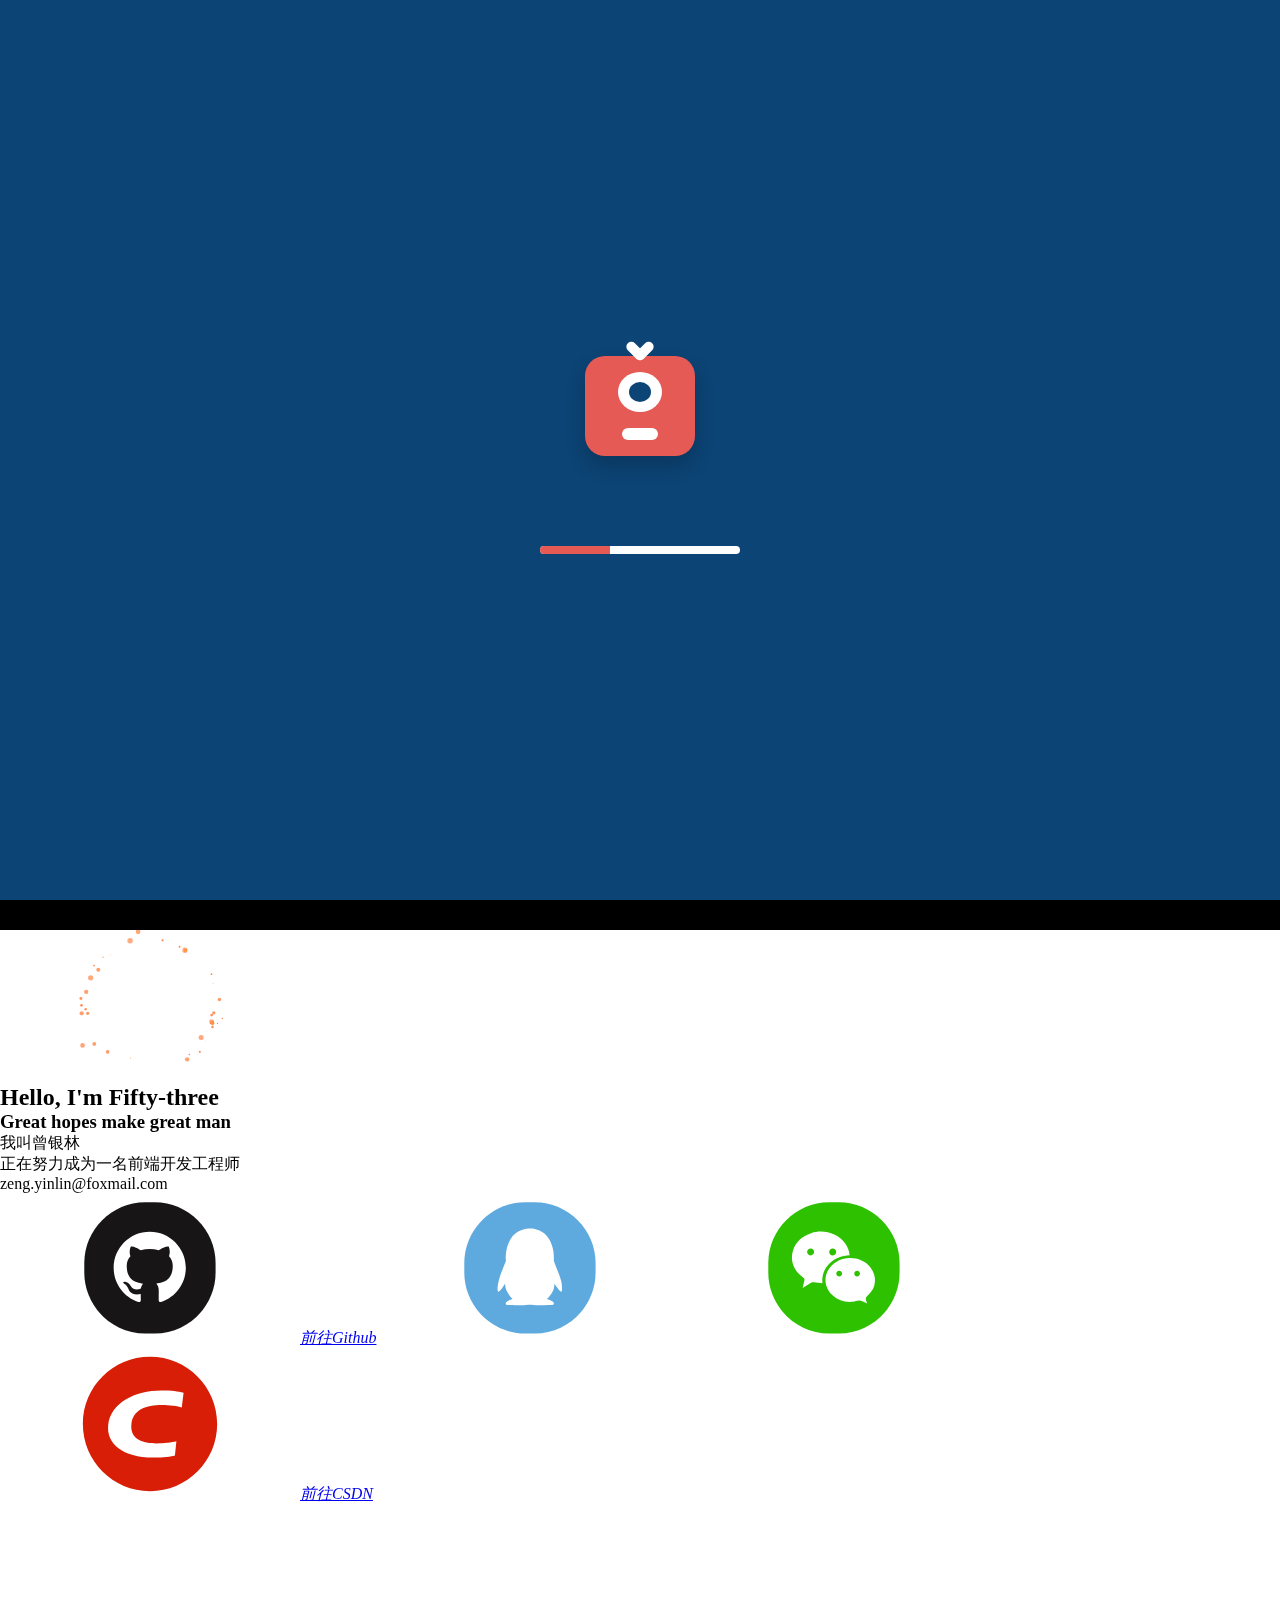
<file: index.html>
<!DOCTYPE html>
<html lang="en">

<head>
	<meta charset="UTF-8">
	<meta http-equiv="X-UA-Compatible" content="IE=edge,chrome=1">
	<meta name="viewport"
		content="width=device-width, user-scalable=no, initial-scale=1.0, maximum-scale=1.0, minimum-scale=1.0, user-scalable=no">
	<meta name="description" content="曾银林的web前端个人简历。">
	<meta name="keywords"
		content="web前端，Mr.Big, 曾银林，web前端个人简历，前端开发简历网站，曾银林的简历，前端工程师简历, web前端开发, web前端培训, web前端工程师， 前端简历网站">
	<meta name="author" content="Mr.Big">
	<meta name="fragment" content="!">
	<title>伍拾叁-web前端工程师简历</title>
	<link rel="shotcut icon" href="./images/Fifty-three/favicon.ico" type="image/x-icon">
	<!--[if IE]><script type="text/javascript"> alert("本页面在IE浏览器下可能存在部分问题，为了您的最佳体验，建议您采用Chrome、Firefox、Opera、Microsoft Edge等现代浏览器!") </script><![endif]-->
	<link rel="stylesheet" media="screen and (min-width: 768px)" href="./stylesheets/Fifty-three/index.css">
	<link rel="stylesheet" media="screen and (max-width: 767px)" href="./stylesheets/Fifty-three/index-mobile.css">
	<link rel="stylesheet" href="./stylesheets/Fifty-three/swiper.css">
	<link rel="stylesheet" media="screen and (min-width: 768px)" href="./stylesheets/Fifty-three/card-style.css">
	<link rel="stylesheet" media="screen and (min-width: 768px)" href="./stylesheets/Fifty-three/skill-cube.css">
	<link rel="stylesheet" media="screen and (min-width: 768px)" href="./stylesheets/Fifty-three/s-project.css">
	<link rel="stylesheet" media="screen and (max-width: 767px)" href="./stylesheets/Fifty-three/s-project-mobile.css">
</head>

<body onselectstart="return false">
	<div class="pageLoading">
		<div class="monster">
			<div class="eye">
				<div class="eyeball"></div>
			</div>
			<div class="mouth"></div>
		</div>
		<div class="loading">
			<div class="bar"></div>
		</div>
	</div>
	<header class="header-info">
		<section class="info"> <img src="./images/Fifty-three/photo.jpg" alt="">
			<div><span>Fifty-three</span> <i>'s</i> resume</div>
		</section>
		<section class="music-player">
			<div class="music-img"></div>
			<div class="music-control"></div>
		</section>
	</header>
	<div class="swiper-container" id="swiper-pc">
		<div class="swiper-wrapper">
			<div class="swiper-slide s-index">
				<div class="s-info-box">
					<div class="project-list">
						<div class="project">
							<div class="project__card"> <a href="" class="project__image"><img src="./images/Fifty-three/blank.png"
										width=600 height=500 alt=""></a>
								<div class="project__detail">
									<h2 class="project__title">Hello, I'm Fifty-three</h2> <small class="project__category"><a
											href="#">Great hopes make great man.</a></small>
									<p class="s-p1">我叫曾银林</p>
									<p class="s-p2">正在努力成为一名前端开发工程师</p>
									<p class="s-mailbox">zeng.yinlin@foxmail.com</p>
								</div>
							</div>
						</div>
					</div>
				</div>
			</div>
			<div class="swiper-slide s-aboutme">
				<div class="s-big-photo"></div>
				<section class="s-aboutme-desc">
					<p class="s-desc-p1"> 您好，我叫曾银林，坐标广州。2019年毕业于惠州学院软件工程专业，近一年来在备战考研，但我热爱互联网，渴望踏进IT行业，于是我自学前端知识，希望可以成为一名优秀前端开发人员，今后的职业规划是朝着全栈发展。 </p>
					<p class="s-desc-p2">认准了一个目标，就去拼命实现，遇到困难就想办法解决，执行力Max。</p>
				</section>
			</div>
			<div class="swiper-slide s-skill">
				<section class="s-skill-title"> My Skills</section>
				<section class="s-skill-cube-wrapper">
					<ul>
						<li class="s-skill-cube-li">
							<div class="s-skill-cube">
								<div class="s-skill-cube-show"> <img src="./images/Fifty-three/jquery.png" alt=""></div>
								<div class="s-skill-cube-hide" style="background:#0769ad;color:#fff;">
									<h2>jQuery</h2>
									<p>熟悉jQuery的常用属性和方法，能够封装自己的jQuery。</p>
								</div>
							</div>
						</li>
						<li class="s-skill-cube-li">
							<div class="s-skill-cube">
								<div class="s-skill-cube-show"> <img src="./images/Fifty-three/html5.jpg" alt=""></div>
								<div class="s-skill-cube-hide" style="background:#fff;color:#000;">
									<h2 style="text-shadow:.1rem .1rem .1rem #fff;">HTML5</h2>
									<p>了解HTML5中的新标签，熟悉使用canvas、audio等新标签。</p>
								</div>
							</div>
						</li>
						<li class="s-skill-cube-li">
							<div class="s-skill-cube">
								<div class="s-skill-cube-show"> <img src="./images/Fifty-three/css3.jpg" alt=""></div>
								<div class="s-skill-cube-hide" style="background:rgb(246,246,246);color:#000;">
									<h2 style="text-shadow:.1rem .1rem .1rem #fff;">CSS3</h2>
									<p>熟悉CSS3新属性，会用3D动画打造酷炫的页面交互。</p>
								</div>
							</div>
						</li>
						<li class="s-skill-cube-li">
							<div class="s-skill-cube">
								<div class="s-skill-cube-show"> <img src="./images/Fifty-three/es6.jpg" alt=""></div>
								<div class="s-skill-cube-hide" style="background:rgb(240,219,78);color:#fff;">
									<h2>ES6</h2>
									<p style="color:#000;">基础扎实，熟悉原生JS和ES6新语法，理解原型、作用域和this。</p>
								</div>
							</div>
						</li>
						<li class="s-skill-cube-li">
							<div class="s-skill-cube">
								<div class="s-skill-cube-show"> <img src="./images/Fifty-three/bootstrap.png" alt=""></div>
								<div class="s-skill-cube-hide" style="background:#758a99;color:#fff;">
									<h2>BootStrap</h2>
									<p>熟练使用BootStrap设计响应式页面，阅读过部分源码。</p>
								</div>
							</div>
						</li>
						<!-- <li class="s-skill-cube-li"> <div class="s-skill-cube"> <div class="s-skill-cube-show"> <img src="./images/Fifty-three/xiaochengxu.jpg" alt=""></div> <div class="s-skill-cube-hide" style="background:rgb(170,239,133);color:#000;"> <h2 style="text-shadow:.1rem .1rem .1rem #fff;">微信小程序</h2> <p style="color:#000;">熟悉小程序开发，理解数据驱动的核心思想，完整阅读过API。</p> </div> </div> </li> -->
						<li class="s-skill-cube-li">
							<div class="s-skill-cube">
								<div class="s-skill-cube-show"> <img src="./images/Fifty-three//vue.png" alt=""></div>
								<div class="s-skill-cube-hide" style="background:#808080;color:#fff;">
									<h2>Vue</h2>
									<p>熟悉Vue全家桶，了解vue ssr服务器渲染的相关知识。</p>
								</div>
							</div>
						</li>
						<li class="s-skill-cube-li">
							<div class="s-skill-cube">
								<div class="s-skill-cube-show"> <img src="./images/Fifty-three/git.png" alt=""></div>
								<div class="s-skill-cube-hide" style="background:#f2be45;color:#fff;">
									<h2>Git</h2>
									<p style="color:#000;">程序员必备利器！熟悉并经常使用Git管理代码！</p>
								</div>
							</div>
						</li>
						<li class="s-skill-cube-li">
							<div class="s-skill-cube">
								<div class="s-skill-cube-show"> <img src="./images/Fifty-three/node.png" alt=""></div>
								<div class="s-skill-cube-hide" style="background:#333;color:#fff;">
									<h2>Node.js</h2>
									<p>了解Node.js语法及Express框架，能够快速搭建服务器。</p>
								</div>
							</div>
						</li>
						<li class="s-skill-cube-li">
							<div class="s-skill-cube">
								<div class="s-skill-cube-show"> <img src="./images/Fifty-three/webpack.png" alt=""></div>
								<div class="s-skill-cube-hide" style="background:#2b3a42;color:#fff;">
									<h2>Webpack</h2>
									<p>熟悉Webpack的相关配置及操作步骤。</p>
								</div>
							</div>
						</li>
						<!-- <li class="s-skill-cube-li"> <div class="s-skill-cube"> <div class="s-skill-cube-show"> <img src="./images/Fifty-three/gulp.png" alt=""></div> <div class="s-skill-cube-hide" style="background:#cf4646;color:#fff;"> <h2>gulp</h2> <p>本项目即采用gulp进行搭建，熟悉gulp的常见插件及配置。</p> </div> </div> </li> -->
						<li class="s-skill-cube-li">
							<div class="s-skill-cube">
								<div class="s-skill-cube-show"> <img src="./images/Fifty-three/react.png" alt=""></div>
								<div class="s-skill-cube-hide" style="background:#282c34;color:#fff;">
									<h2>React</h2>
									<p>了解React的基本语法，目前正在进一步学习中。</p>
								</div>
							</div>
						</li>
					</ul>
				</section>
				<section class="s-skill-foot"> ———— 更多技能 正在充电 ————</section>
			</div>
			<div class="swiper-slide s-project">
				<section class="s-project-title"> My Projects</section>
				<section class="s-pro-wrapper s-pro-init" id="s-pro-pc">
					<ul class="s-pro-content">
						<!-- <li class="s-pro-item">
							<div class="s-pro-inner">
								<div class="s-pro-bg"></div>
								<div class="s-pro-title">
									<h2>微<br>信<br>小<br>程<br>序</h2>
								</div>
								<div class="s-pro-direction">
									<div class="s-pro-header">微信小程序：电影潮流</div><svg class="icon s-pro-close" aria-hidden="true">
										<use xlink:href="#icon-ziyuanldpi"></use>
									</svg>
								</div>
							</div>
						</li> -->
						<li class="s-pro-item">
							<div class="s-pro-inner">
								<div class="s-pro-bg"></div>
								<div class="s-pro-title">
									<h2>Vue<br>外<br>卖<br>app</h2>
								</div>
								<div class="s-pro-direction">
									<div class="s-pro-header">Vue Demo：仿饿了么外卖App<a href="http://114.116.254.46/VueSaller">点击前往</a></div>
									<svg class="icon s-pro-close" aria-hidden="true">
										<use xlink:href="#icon-ziyuanldpi"></use>
									</svg>
								</div>
							</div>
						</li>
						<li class="s-pro-item">
							<div class="s-pro-inner">
								<div class="s-pro-bg"></div>
								<div class="s-pro-title">
									<h2>Node<br>课<br>程<br>管<br>理</h2>
								</div>
								<div class="s-pro-direction">
									<div class="s-pro-header">Node.js：课程管理网站<a href="http://114.116.254.46:5000">点击前往</a>
									</div><svg class="icon s-pro-close" aria-hidden="true">
										<use xlink:href="#icon-ziyuanldpi"></use>
									</svg>
								</div>
							</div>
						</li>
						<li class="s-pro-item">
							<div class="s-pro-inner">
								<div class="s-pro-bg"></div>
								<div class="s-pro-title">
									<h2>BootStrap<br>中<br>文<br>网</h2>
								</div>
								<div class="s-pro-direction">
									<div class="s-pro-header">HTML Demo：BootStrap中文网仿写<a
											href="http://114.116.254.46/BootStrap">点击前往</a> </div><svg
										class="icon s-pro-close" aria-hidden="true">
										<use xlink:href="#icon-ziyuanldpi"></use>
									</svg>
								</div>
							</div>
						</li>
						<li class="s-pro-item">
							<div class="s-pro-inner">
								<div class="s-pro-bg"></div>
								<div class="s-pro-title">
									<h2>Javascript<br>扫<br>雷</h2>
								</div>
								<div class="s-pro-direction">
									<div class="s-pro-header">原生JS游戏：扫雷<a href="http://114.116.254.46/MinesClear">点击前往</a></div><svg
										class="icon s-pro-close" aria-hidden="true">
										<use xlink:href="#icon-ziyuanldpi"></use>
									</svg>
								</div>
							</div>
						</li>
						<li class="s-pro-item">
							<div class="s-pro-inner">
								<div class="s-pro-bg"></div>
								<div class="s-pro-title">
									<h2>我<br>的<br>简<br>历<br>网<br>站</h2>
								</div>
								<div class="s-pro-direction">
									<div class="s-pro-header">本站：Web前端工程师简历</div><svg class="icon s-pro-close" aria-hidden="true">
										<use xlink:href="#icon-ziyuanldpi"></use>
									</svg>
								</div>
							</div>
						</li>
					</ul>
				</section>
				<section class="s-project-foot"> ———— 更多项目 正在上线 ————</section>
			</div>
			<div class="swiper-slide s-contact">
				<div class="s-contact-title"> Contact Me</div>
				<div class="s-contact-content">
					<section class="s-contact-desc">
						<p>我是考研二战的理工男</p>
						<p>对代码的热情让我再次走进Web前端</p>
						<p>Better late than never</p>
						<p>前路漫漫 道阻且长</p>
						<p>博观而约取 厚积而薄发</p>
						<p>与君共勉 携手未来</p><canvas id="canvas" width="auto" height="auto">
					</section>
					<section class="s-contact-link"> <a href="https://github.com/yinlinzeng/" target="_blank"><svg class="icon"
								aria-hidden="true">
								<use xlink:href="#icon-github"></use>
							</svg><span class="info-only">Github</span></a><a href="https://blog.csdn.net/m0_37938136/" target="_blank"><svg class="icon"
								aria-hidden="true">
								<use xlink:href="#icon-csdn"></use>
							</svg><span class="info-only">CSDN</span></a> <a
							href="http://wpa.qq.com/msgrd?v=3&uin=757722417&site=qq&menu=yes" target="_blank"><svg class="icon"
								aria-hidden="true">
								<use xlink:href="#icon-qq"></use>
							</svg><span class="qqcode" style="background-image: url('./images/Fifty-three/qqcode.png')"></span></a> <a
							href="javascript:;"><svg class="icon" aria-hidden="true">
								<use xlink:href="#icon-wechat"></use>
							</svg><span style="background-image: url('./images/Fifty-three/wechatcode.jpg')"></span></a>  
				</div> <a href="javascript:location.reload();" class="fuli">一键切换动漫福利</a>
				<div class="s-web-info"> <span>© Fifty-three | <a href="http://www.miitbeian.gov.cn/"
							target="_blank">蜀ICP备18034322号</a></span></div>
			</div>
		</div>
		<div class="swiper-pagination"></div>
	</div>
	<div class="swiper-container" id="swiper-mobile">
		<div class="swiper-wrapper">
			<div class="swiper-slide s-index">
				<section class="s-index-info">
					<div class="s-index-photo">
						<div class="s-big-photo"></div><canvas id="canvas-fire"></canvas>
					</div>
					<div class="s-index-slogan">
						<h2>Hello, I'm Fifty-three</h2>
						<h3>Great hopes make great man</h3>
						<p>我叫曾银林</p>
						<p>正在努力成为一名前端开发工程师</p>
						<p class="s-slogan-mail">zeng.yinlin@foxmail.com</p>
					</div>
				</section>
				<section class="s-index-contact"> <i><svg class="icon" aria-hidden="true">
							<use xlink:href="#icon-github"></use>
						</svg><a href="https://github.com/yinlinzeng" target="_blank" class="info-only">前往Github</a></i> <i><svg
							class="icon" aria-hidden="true">
							<use xlink:href="#icon-qq"></use>
						</svg><a href="http://wpa.qq.com/msgrd?v=3&uin=757722417&site=qq&menu=yes" target="_blank" class="qqcode"
							style="background-image: url('./images/Fifty-three/qqcode.png')"></a></i> <i><svg class="icon"
							aria-hidden="true">
							<use xlink:href="#icon-wechat"></use>
						</svg><a href="javascript:;" style="background-image: url('./images/Fifty-three/wechatcode.jpg')"></a></i>
					<i><svg class="icon" aria-hidden="true">
							<use xlink:href="#icon-csdn"></use>
						</svg><a href="https://blog.csdn.net/m0_37938136/" target="_blank" class="info-only">前往CSDN</a></i>
				</section>
			</div>
			<div class="swiper-slide s-aboutme">
				<section class="s-aboutme-title"> ABOUT ME</section>
				<section class="s-aboutme-keyword">
					<section class="keyword-row">
						<div class="keyword-age">
							<div class="keyword-img"><svg class="icon" aria-hidden="true">
									<use xlink:href="#icon-shijian"></use>
								</svg></div>
							<div class="keyword-desc">年龄/24岁</div>
						</div>
						<div class="keyword-study">
							<div class="keyword-img"><svg class="icon" aria-hidden="true">
									<use xlink:href="#icon-xueli"></use>
								</svg></div>
							<div class="keyword-desc">学历/本科</div>
						</div>
					</section>
					<section class="keyword-row">
						<div class="keyword-location">
							<div class="keyword-img"><svg class="icon" aria-hidden="true">
									<use xlink:href="#icon-dingwei"></use>
								</svg></div>
							<div class="keyword-desc">坐标/汕头</div>
						</div>
						<div class="keyword-status">
							<div class="keyword-img"><svg class="icon" aria-hidden="true">
									<use xlink:href="#icon-Icon-liuchengzhikong"></use>
								</svg></div>
							<div class="keyword-desc">状态/待业</div>
						</div>
					</section>
				</section>
				<section class="s-aboutme-textarea">
					<p>您好，我叫曾银林，2019年毕业于惠州学院软件工程专业，近一年在备战考研，但我热爱互联网，渴望踏进IT行业，于是我自学前端知识，希望可以成为一名优秀前端开发人员，今后的职业规划是朝着全栈发展。
					</p>
					<p>认准了一个目标，就去拼命实现，遇到困难就想办法解决，执行力Max。</p>
				</section>
			</div>
			<div class="swiper-slide s-skill">
				<section class="s-skill-title"> My Skills</section>
				<section class="s-skill-detail">
					<section class="skill-row">
						<ul>
							<li>
								<div class="skill-stage">
									<div class="skill-front" style="background-image:url('./images/Fifty-three/html5.jpg')"> </div>
									<div class="skill-behind" style="background:#fff;color:#000;">
										<h2 style="text-shadow:.1rem .1rem .1rem #fff;">HTML5</h2>
										<p>了解HTML5中的新标签，熟悉使用canvas、audio等新标签。</p>
									</div>
								</div>
							</li>
							<li>
								<div class="skill-stage">
									<div class="skill-front" style="background-image:url('./images/Fifty-three/css3.jpg')"> </div>
									<div class="skill-behind" style="background:rgb(246,246,246);color:#000;">
										<h2 style="text-shadow:.1rem .1rem .1rem #fff;">CSS3</h2>
										<p>熟悉CSS3新属性，会用3D动画打造酷炫的页面交互。</p>
									</div>
								</div>
							</li>
							<li>
								<div class="skill-stage">
									<div class="skill-front" style="background-image:url('./images/Fifty-three/es6.jpg')"> </div>
									<div class="skill-behind" style="background:rgb(240,219,78);color:#fff;">
										<h2>ES6</h2>
										<p style="color:#000;">基础扎实，熟悉原生JS和ES6新语法，理解原型、作用域和this。</p>
									</div>
								</div>
							</li>
						</ul>
					</section>
					<section class="skill-row">
						<ul>
							<li>
								<div class="skill-stage">
									<div class="skill-front" style="background-image:url('./images/Fifty-three/jquery.png')"> </div>
									<div class="skill-behind" style="background:#0769ad;color:#fff;">
										<h2>jQuery</h2>
										<p>熟悉jQuery的常用属性和方法，能够封装自己的jQuery。</p>
									</div>
								</div>
							</li>
							<li>
								<div class="skill-stage">
									<div class="skill-front" style="background-image:url('./images/Fifty-three/bootstrap.png')"></div>
									<div class="skill-behind" style="background:#758a99;color:#fff;">
										<h2>BootStrap</h2>
										<p>熟练使用BootStrap设计响应式页面，阅读过部分源码。</p>
									</div>
								</div>
							</li>
							<li>
								<div class="skill-stage">
									<div class="skill-front" style="background-image:url('./images/Fifty-three/vue.png')"> </div>
									<div class="skill-behind" style="background:#808080;color:#fff;">
										<h2>Vue</h2>
										<p>熟悉Vue全家桶，了解vue ssr服务器渲染的相关知识。</p>
									</div>
								</div>
							</li>
						</ul>
					</section>
					<section class="skill-row">
						<ul>
							<li>
								<div class="skill-stage">
									<div class="skill-front" style="background-image:url('./images/Fifty-three/webpack.png')"> </div>
									<div class="skill-behind" style="background:#2b3a42;color:#fff;">
										<h2>Webpack</h2>
										<p>熟悉Webpack的相关配置及操作步骤。</p>
									</div>
								</div>
							</li>
							<!-- <li>
								<div class="skill-stage">
									<div class="skill-front" style="background-image:url('./images/Fifty-three/gulp.png')"> </div>
									<div class="skill-behind" style="background:#cf4646;color:#fff;">
										<h2>gulp</h2>
										<p>本项目即采用gulp进行搭建，熟悉gulp的常见插件及配置。</p>
									</div>
								</div>
							</li> -->
							<li>
								<div class="skill-stage">
									<div class="skill-front" style="background-image:url('./images/Fifty-three/git.png')"> </div>
									<div class="skill-behind" style="background:#f2be45;color:#fff;">
										<h2>Git</h2>
										<p style="color:#000;">程序员必备利器！熟悉并经常使用Git管理代码！</p>
									</div>
								</div>
							</li>
						</ul>
					</section>
					<section class="skill-row">
						<ul>
							<li>
								<div class="skill-stage">
									<div class="skill-front" style="background-image:url('./images/Fifty-three/node.png')"> </div>
									<div class="skill-behind" style="background:#333;color:#fff;">
										<h2>Node.js</h2>
										<p>了解Node.js语法及Express框架，能够快速搭建服务器。</p>
									</div>
								</div>
							</li>
							<!-- <li>
								<div class="skill-stage">
									<div class="skill-front" style="background-image:url('./images/Fifty-three/xiaochengxu.jpg')"></div>
									<div class="skill-behind" style="background:rgb(170,239,133);color:#000;">
										<h2 style="text-shadow:.1rem .1rem .1rem #fff;">微信小程序</h2>
										<p style="color:#000;">熟悉小程序开发，理解数据驱动的核心思想，完整阅读过API。</p>
									</div>
								</div>
							</li> -->
							<li>
								<div class="skill-stage">
									<div class="skill-front" style="background-image:url('./images/Fifty-three/react.png')"> </div>
									<div class="skill-behind" style="background:#282c34;color:#fff;">
										<h2>React</h2>
										<p>了解React的基本语法，目前正在进一步学习中。</p>
									</div>
								</div>
							</li>
						</ul>
					</section>
				</section>
				<section class="s-skill-foot"> ———— 更多技能 正在充电 ————</section>
			</div>
			<div class="swiper-slide s-project">
				<section class="s-project-title"> My Projects</section>
				<section class="s-pro-wrapper s-pro-init" id="s-pro-mb">
					<ul class="s-pro-content">
						<!-- <li class="s-pro-item">
							<div class="s-pro-inner">
								<div class="s-pro-bg"></div>
								<div class="s-pro-title">
									<h2>微信小程序</h2>
								</div>
								<div class="s-pro-direction">
									<div class="s-pro-header">微信小程序：电影潮流</div>
									<div class="s-pro-arrow">
										<div class="arrow-left"></div>
										<div class="arrow-right"></div>
									</div><svg class="icon s-pro-close" aria-hidden="true">
										<use xlink:href="#icon-ziyuanldpi"></use>
									</svg>
								</div>
							</div>
						</li> -->
						<li class="s-pro-item">
							<div class="s-pro-inner">
								<div class="s-pro-bg"></div>
								<div class="s-pro-title">
									<h2>Vue外卖app</h2>
								</div>
								<div class="s-pro-direction">
									<div class="s-pro-header">Vue Demo：仿饿了么外卖App<a target="_blank"
											href="http://114.116.254.46/VueSaller">GO</a></div>
									<div class="s-pro-arrow">
										<div class="arrow-left"></div>
										<div class="arrow-right"></div>
									</div><svg class="icon s-pro-close" aria-hidden="true">
										<use xlink:href="#icon-ziyuanldpi"></use>
									</svg>
								</div>
							</div>
						</li>
						<li class="s-pro-item">
							<div class="s-pro-inner">
								<div class="s-pro-bg"></div>
								<div class="s-pro-title">
									<h2>Node课程管理</h2>
								</div>
								<div class="s-pro-direction">
									<div class="s-pro-header">Node.js：课程管理网站<a target="_blank"
											href="http://114.116.254.46:5000">GO</a></div>
									<div class="s-pro-arrow">
										<div class="arrow-left"></div>
										<div class="arrow-right"></div>
									</div><svg class="icon s-pro-close" aria-hidden="true">
										<use xlink:href="#icon-ziyuanldpi"></use>
									</svg>
								</div>
							</div>
						</li>
						<li class="s-pro-item">
							<div class="s-pro-inner">
								<div class="s-pro-bg"></div>
								<div class="s-pro-title">
									<h2>BootStrap中文网</h2>
								</div>
								<div class="s-pro-direction">
									<div class="s-pro-header">BootStrap：中文网仿写<a target="_blank"
											href="http://114.116.254.46/BootStrap">GO</a> </div>
									<div class="s-pro-arrow">
										<div class="arrow-left"></div>
										<div class="arrow-right"></div>
									</div><svg class="icon s-pro-close" aria-hidden="true">
										<use xlink:href="#icon-ziyuanldpi"></use>
									</svg>
								</div>
							</div>
						</li>
						<li class="s-pro-item">
							<div class="s-pro-inner">
								<div class="s-pro-bg"></div>
								<div class="s-pro-title">
									<h2>Javascript扫雷</h2>
								</div>
								<div class="s-pro-direction">
									<div class="s-pro-header">原生JS游戏：扫雷<a target="_blank"
											href="http://114.116.254.46/MinesClear">GO</a></div>
									<div class="s-pro-arrow">
										<div class="arrow-left"></div>
										<div class="arrow-right"></div>
									</div><svg class="icon s-pro-close" aria-hidden="true">
										<use xlink:href="#icon-ziyuanldpi"></use>
									</svg>
								</div>
							</div>
						</li>
						<li class="s-pro-item">
							<div class="s-pro-inner">
								<div class="s-pro-bg"></div>
								<div class="s-pro-title">
									<h2>我的简历网站</h2>
								</div>
								<div class="s-pro-direction">
									<div class="s-pro-header">本站：Web前端工程师简历</div>
									<div class="s-pro-arrow">
										<div class="arrow-left"></div>
										<div class="arrow-right"></div>
									</div><svg class="icon s-pro-close" aria-hidden="true">
										<use xlink:href="#icon-ziyuanldpi"></use>
									</svg>
								</div>
							</div>
						</li>
					</ul>
				</section>
				<section class="s-pro-foot"> ———— 更多项目 正在上线 ————</section>
			</div>
			<div class="swiper-slide s-contact">
				<section class="s-contact-title"> Contact Me</section>
				<section class="s-contact-desc">
					<p>我是二战失败的考研生</p>
					<p>对代码的热情让我重新走进Web前端</p>	
					<p>Better late than never</p>
					<p>前路漫漫 道阻且长</p>
					<p>博观而约取 厚积而薄发</p>
					<p>与君共勉 携手未来</p><canvas id="canvas-mb" width="auto" height="auto" class="swiper-no-swiping">
				</section>
				<section class="s-contact-link"> <i><svg class="icon" aria-hidden="true">
							<use xlink:href="#icon-github"></use>
						</svg><a href="https://github.com/yinlinzeng" target="_blank" class="info-only">前往Github</a></i> <i><svg
							class="icon" aria-hidden="true">
							<use xlink:href="#icon-qq"></use>
						</svg><a href="http://wpa.qq.com/msgrd?v=3&uin=757722417&site=qq&menu=yes" target="_blank" class="qqcode"
							style="background-image: url('./images/Fifty-three/qqcode.png')"></a></i> <i><svg class="icon"
							aria-hidden="true">
							<use xlink:href="#icon-wechat"></use>
						</svg><a href="javascript:;" style="background-image: url('./images/Fifty-three/wechatcode.jpg')"></a></i><i><svg
							class="icon" aria-hidden="true">
							<use xlink:href="#icon-csdn"></use>
						</svg><a href="https://blog.csdn.net/m0_37938136/" target="_blank" class="info-only">前往CSDN</a></i>
						<i>
				</section>
				<section class="s-contact-foot"> <a href="javascript:location.reload();" class="fuli">一键切换动漫福利</a> </section>
				<section class="s-web-info"> <span>© Fifty-three | <a href="http://www.miitbeian.gov.cn/"
							target="_blank">蜀ICP备18034322号</a></span></section>
			</div>
		</div>
	</div>
	<script src="./javascripts/Fifty-three/jquery-3.3.1.min.js"></script>
	<script src="./javascripts/Fifty-three/swiper.min.js"></script>
	<script src="./javascripts/Fifty-three/iconfont.js"></script>
	<script src="./javascripts/Fifty-three/s-project.js"></script>
	<script src="./javascripts/Fifty-three/jquery.hover3d.js"></script>
	<script src="./javascripts/Fifty-three/skill-cube.js"></script>
	<script src="./javascripts/Fifty-three/fireround.js"></script>
	<script src="./javascripts/Fifty-three/index.js"></script>
</body>

</html>
</file>
<file: stylesheets/Fifty-three/index.css>
* {
  margin: 0;
  padding: 0;
}
@font-face {
  font-family: AirstrikeAcademy;
  src: url(../../font/airstrikeacad.ttf);
}
@-webkit-keyframes round {
  0% {
    -webkit-transform: rotate(0deg);
    transform: rotate(0deg);
  }
  to {
    -webkit-transform: rotate(1turn);
    transform: rotate(1turn);
  }
}
@keyframes round {
  0% {
    -webkit-transform: rotate(0deg);
    transform: rotate(0deg);
  }
  to {
    -webkit-transform: rotate(1turn);
    transform: rotate(1turn);
  }
}
@-webkit-keyframes bgposition {
  0% {
    -webkit-transform: translate(15%);
    transform: translate(15%);
  }
  25% {
    -webkit-transform: translate(30%);
    transform: translate(30%);
  }
  50% {
    -webkit-transform: translate(-15%);
    transform: translate(-15%);
  }
  75% {
    -webkit-transform: translate(-30%);
    transform: translate(-30%);
  }
  to {
    -webkit-transform: translate(0);
    transform: translate(0);
  }
}
@keyframes bgposition {
  0% {
    -webkit-transform: translate(15%);
    transform: translate(15%);
  }
  25% {
    -webkit-transform: translate(30%);
    transform: translate(30%);
  }
  50% {
    -webkit-transform: translate(-15%);
    transform: translate(-15%);
  }
  75% {
    -webkit-transform: translate(-30%);
    transform: translate(-30%);
  }
  to {
    -webkit-transform: translate(0);
    transform: translate(0);
  }
}
body {
  overflow: scroll;
  overflow-x: hidden;
  overflow-y: hidden;
}
@-webkit-keyframes jumping {
  50% {
    top: 0;
    box-shadow: 0 10px 20px rgba(0, 0, 0, 0.2);
  }
  to {
    top: -50px;
    box-shadow: 0 120px 50px rgba(0, 0, 0, 0.2);
  }
}
@keyframes jumping {
  50% {
    top: 0;
    box-shadow: 0 10px 20px rgba(0, 0, 0, 0.2);
  }
  to {
    top: -50px;
    box-shadow: 0 120px 50px rgba(0, 0, 0, 0.2);
  }
}
@-webkit-keyframes eyemove {
  0%,
  10% {
    -webkit-transform: translate(50%);
    transform: translate(50%);
  }
  90%,
  to {
    -webkit-transform: translate(-50%);
    transform: translate(-50%);
  }
}
@keyframes eyemove {
  0%,
  10% {
    -webkit-transform: translate(50%);
    transform: translate(50%);
  }
  90%,
  to {
    -webkit-transform: translate(-50%);
    transform: translate(-50%);
  }
}
.pageLoading {
  position: absolute;
  left: 0;
  top: 0;
  width: 100vw;
  height: 100vh;
  display: flex;
  justify-content: center;
  align-items: center;
  background-color: #0c4475;
  flex-direction: column;
  transition: opacity 1s 0.5s;
  z-index: 2;
}
.pageLoading.complete {
  opacity: 0;
}
.pageLoading.complete .monster {
  transition: 0.5s;
  -webkit-transform: scale(0.01) rotate(1turn);
  transform: scale(0.01) rotate(1turn);
}
.pageLoading .monster {
  width: 110px;
  height: 100px;
  background-color: #e55a54;
  border-radius: 20px;
  position: relative;
  margin: 10px;
  flex-direction: column;
  box-shadow: 0 10px 20px rgba(0, 0, 0, 0.2);
  -webkit-animation: jumping 0.8s infinite alternate;
  animation: jumping 0.8s infinite alternate;
}
.pageLoading .monster,
.pageLoading .monster .eye {
  display: flex;
  justify-content: center;
  align-items: center;
}
.pageLoading .monster .eye {
  width: 40%;
  height: 40%;
  border-radius: 50%;
  background-color: #fff;
}
.pageLoading .monster .eye .eyeball {
  width: 50%;
  height: 50%;
  border-radius: 50%;
  background-color: #0c4475;
  -webkit-animation: eyemove 1.6s infinite alternate;
  animation: eyemove 1.6s infinite alternate;
}
.pageLoading .monster .mouth {
  width: 32%;
  height: 12px;
  border-radius: 12px;
  background-color: #fff;
  margin-top: 15%;
}
.pageLoading .monster:after,
.pageLoading .monster:before {
  content: "";
  display: block;
  width: 20%;
  height: 10px;
  position: absolute;
  left: 50%;
  top: -10px;
  background-color: #fff;
  border-radius: 10px;
}
.pageLoading .monster:before {
  -webkit-transform: translateX(-70%) rotate(45deg);
  transform: translateX(-70%) rotate(45deg);
}
.pageLoading .monster:after {
  -webkit-transform: translateX(-30%) rotate(-45deg);
  transform: translateX(-30%) rotate(-45deg);
}
.pageLoading .loading {
  width: 200px;
  height: 8px;
  margin-top: 80px;
  border-radius: 5px;
  background-color: #fff;
  overflow: hidden;
  transition: 0.5s;
}
.pageLoading .loading .bar {
  background-color: #e55a54;
  width: 0;
  height: 100%;
}
header {
  width: 100%;
  height: 100px;
  background-color: #000;
  font-size: 20px;
  transition: all 1s ease;
}
header:before {
  content: "";
  position: absolute;
  top: 0;
  left: -100%;
  bottom: 0;
  right: -100%;
  background: linear-gradient(45deg, #ffc700, #e91e1e 50%, #6f27b0);
  background-size: 100% 100%;
  -webkit-animation: bgposition 8s linear infinite alternate;
  animation: bgposition 8s linear infinite alternate;
  z-index: -999;
}
header section.info {
  float: left;
  display: flex;
  justify-content: center;
  align-items: center;
  margin-left: 5%;
  height: 100%;
}
header section.info img {
  flex: 0 0 50px;
  height: 50px;
  margin: 10px 10px 10px 0;
  border: 1px solid #fff;
  border-radius: 50%;
  box-shadow: 0 0 15px #fff;
}
header section.info div {
  color: #fff;
  font-weight: 700;
  font-size: 20px;
}
header section.info div span {
  padding: 5px 15px;
  color: #000;
  font-size: 20px;
  background-color: #fff;
  border-radius: 10px;
}
header section.info div i {
  font-weight: 400;
  font-style: normal;
}
header .music-player {
  position: relative;
  float: right;
  margin-right: 5%;
  height: 100%;
  display: flex;
  justify-content: center;
  align-items: center;
  cursor: pointer;
}
header .music-player .music-img {
  width: 50px;
  height: 50px;
  border-radius: 50%;
  background-image: url(../../images/Fifty-three/music-img.jpg);
  background-size: cover;
  background-position: 50%;
  box-shadow: 0 0 15px #fff;
}
header .music-player .music-control {
  position: absolute;
  left: 30%;
  width: 50%;
  height: 25px;
  background-size: 100% 100%;
  opacity: 0.8;
  transition: opacity 0.5s ease;
  background-image: url(../../images/Fifty-three/播放.png);
}
header .music-player .music-control:hover {
  opacity: 1;
}
header .music-player.music-playing .music-img {
  -webkit-animation: round 5s linear infinite;
  animation: round 5s linear infinite;
}
header .music-player.music-playing .music-control {
  background-image: url(../../images/Fifty-three/暂停.png);
  opacity: 0;
  left: 26%;
}
header .music-player.music-playing:hover .music-control {
  opacity: 1;
}
#swiper-pc {
  width: 100%;
  height: calc(100vh - 70px);
}
#swiper-pc .swiper-wrapper .s-index {
  background-image: url(../../images/Fifty-three/beijing1.jpg);
  background-size: 100% 100%;
}
#swiper-pc .swiper-wrapper .s-index .s-info-box {
  width: 100%;
  height: 100%;
}
#swiper-pc .swiper-wrapper .s-aboutme {
  background-image: url(../../images/Fifty-three/beijing2.jpg);
  background-size: 100% 100%;
  display: flex;
  flex-direction: column;
  align-items: center;
}
#swiper-pc .swiper-wrapper .s-aboutme .s-big-photo {
  width: 200px;
  height: 200px;
  background-image: url(../../images/Fifty-three/me.gif);
  background-size: cover;
  background-position: 30%;
  border-radius: 50%;
  transition: all 1s ease;
  margin-top: 10vh;
  -webkit-transform: scale(0.7);
  transform: scale(0.7);
}
#swiper-pc .swiper-wrapper .s-aboutme .s-big-photo:hover {
  box-shadow: 0 0 20px #fff;
}
#swiper-pc .swiper-wrapper .s-aboutme .s-big-photo.final-position {
  -webkit-transform: scale(1);
  transform: scale(1);
}
#swiper-pc .swiper-wrapper .s-aboutme .s-aboutme-desc {
  width: 60vw;
  margin-top: 30px;
  padding: 10px;
  transition: all 1s ease;
  border-radius: 10px;
  -webkit-transform: scale(0.7);
  transform: scale(0.7);
}
#swiper-pc .swiper-wrapper .s-aboutme .s-aboutme-desc:hover {
  box-shadow: 0 0 20px #fff;
  background-color: rgba(0, 0, 0, 0.2);
}
#swiper-pc .swiper-wrapper .s-aboutme .s-aboutme-desc.final-position {
  -webkit-transform: scale(1);
  transform: scale(1);
}
#swiper-pc .swiper-wrapper .s-aboutme .s-aboutme-desc p {
  text-indent: 2em;
  line-height: 2em;
  font-size: 16px;
  color: #fff;
  text-shadow: 1px 1px 1px #000;
}
#swiper-pc .swiper-wrapper .s-skill {
  background-image: url(../../images/Fifty-three/beijing3.jpg);
  background-size: 100% 100%;
  display: flex;
  flex-direction: column;
  justify-content: space-around;
}
#swiper-pc .swiper-wrapper .s-skill .s-skill-title {
  font-family: AirstrikeAcademy;
  width: 100%;
  height: 100px;
  font-size: 70px;
  line-height: 100px;
  color: #fff;
  text-shadow: 3px 3px 3px #000;
  text-align: center;
}
#swiper-pc .swiper-wrapper .s-skill .s-skill-foot {
  width: 100%;
  height: 40px;
  font-size: 20px;
  color: #fff;
  text-shadow: 3px 3px 3px #000;
  text-align: center;
  line-height: 40px;
}
#swiper-pc .swiper-wrapper .s-project {
  background-image: url(../../images/Fifty-three/beijing4.jpg);
  background-size: 100% 100%;
  display: flex;
  flex-direction: column;
  justify-content: space-around;
}
#swiper-pc .swiper-wrapper .s-project .s-project-title {
  font-family: AirstrikeAcademy;
  width: 100%;
  height: 100px;
  font-size: 70px;
  line-height: 100px;
  color: #fff;
  text-shadow: 3px 3px 3px #000;
  text-align: center;
}
#swiper-pc .swiper-wrapper .s-project .s-project-foot {
  width: 100%;
  height: 40px;
  font-size: 20px;
  line-height: 40px;
  color: #fff;
  text-shadow: 3px 3px 3px #000;
  text-align: center;
  padding: 20px 0;
}
#swiper-pc .swiper-wrapper .s-contact {
  background-image: url(../../images/Fifty-three/beijing5.jpeg);
  background-size: 100% 100%;
  position: relative;
  display: flex;
  flex-direction: column;
  justify-content: center;
  align-items: center;
}
#swiper-pc .swiper-wrapper .s-contact .s-contact-title {
  font-family: AirstrikeAcademy;
  width: 100%;
  font-size: 70px;
  line-height: 100px;
  color: #fff;
  text-shadow: 3px 3px 3px #000;
  text-align: center;
}
#swiper-pc .swiper-wrapper .s-contact .s-contact-content {
  width: 60%;
  height: calc(100% - 100px);
  display: flex;
  flex-direction: column;
  justify-content: space-around;
  align-items: center;
  margin-right: 37%;
}
#swiper-pc .swiper-wrapper .s-contact .s-contact-content .s-contact-desc {
  position: relative;
  width: 90%;
  height: 70%;
  display: flex;
  flex-direction: column;
  justify-content: center;
  align-items: center;
  transition: all 0.5s ease;
  color: #fff;
  border-radius: 20px;
  text-align: center;
  background-size: cover;
  background-position: 50%;
}
#swiper-pc .swiper-wrapper .s-contact .s-contact-content .s-contact-desc:hover {
  box-shadow: 0 0 8px #000;
}
#swiper-pc .swiper-wrapper .s-contact .s-contact-content .s-contact-desc p {
  text-shadow: 1px 1px 2px #000;
  font-size: 20px;
  line-height: 2em;
  font-weight: bolder;
}
#swiper-pc
  .swiper-wrapper
  .s-contact
  .s-contact-content
  .s-contact-desc
  canvas {
  position: absolute;
  top: 0;
  left: 0;
  border-radius: 20px;
  background: transparent;
}
#swiper-pc .swiper-wrapper .s-contact .s-contact-content .s-contact-link {
  width: 350px;
  display: flex;
  justify-content: space-between;
}
#swiper-pc .swiper-wrapper .s-contact .s-contact-content .s-contact-link a {
  position: relative;
  padding: 0;
  border-radius: 50%;
}
#swiper-pc
  .swiper-wrapper
  .s-contact
  .s-contact-content
  .s-contact-link
  a
  .icon:hover
  + span {
  visibility: visible;
}
#swiper-pc
  .swiper-wrapper
  .s-contact
  .s-contact-content
  .s-contact-link
  a
  .icon {
  width: 2em;
  height: 2em;
  vertical-align: -0.15em;
  fill: currentColor;
  overflow: hidden;
  opacity: 0.5;
  transition: opacity 0.5s ease;
}
#swiper-pc
  .swiper-wrapper
  .s-contact
  .s-contact-content
  .s-contact-link
  a
  .icon:hover {
  opacity: 1;
  -webkit-animation: round 2s linear infinite;
  animation: round 2s linear infinite;
}
#swiper-pc
  .swiper-wrapper
  .s-contact
  .s-contact-content
  .s-contact-link
  a
  span {
  position: absolute;
  left: -49px;
  top: -145px;
  display: block;
  width: 130px;
  height: 130px;
  background-size: 100% 100%;
  visibility: hidden;
  border: 2px solid #4169e1;
}
#swiper-pc
  .swiper-wrapper
  .s-contact
  .s-contact-content
  .s-contact-link
  a
  span:after {
  content: "";
  display: block;
  border: 11px solid transparent;
  border-top-color: #4169e1;
  width: 0;
  height: 0;
  -webkit-transform: translate3d(53px, 131px, 0);
  transform: translate3d(53px, 131px, 0);
}
#swiper-pc
  .swiper-wrapper
  .s-contact
  .s-contact-content
  .s-contact-link
  a
  span.qqcode {
  top: -155px;
  height: 140px;
}
#swiper-pc
  .swiper-wrapper
  .s-contact
  .s-contact-content
  .s-contact-link
  a
  span.qqcode:after {
  content: "";
  display: block;
  border: 11px solid transparent;
  border-top-color: #4169e1;
  width: 0;
  height: 0;
  -webkit-transform: translate3d(53px, 141px, 0);
  transform: translate3d(53px, 141px, 0);
}
#swiper-pc
  .swiper-wrapper
  .s-contact
  .s-contact-content
  .s-contact-link
  a
  span.info-only {
  position: absolute;
  top: -45px;
  left: -24px;
  display: block;
  width: 65px;
  height: 20px;
  padding: 5px;
  text-align: center;
  color: #fff;
  text-shadow: 1px 1px 2px #000;
  font-weight: bolder;
  background: #4169e1;
  border-radius: 5px;
  border: 2px solid #4169e1;
}
#swiper-pc
  .swiper-wrapper
  .s-contact
  .s-contact-content
  .s-contact-link
  a
  span.info-only:after {
  content: "";
  display: block;
  border: 11px solid transparent;
  border-top-color: #4169e1;
  width: 0;
  height: 0;
  -webkit-transform: translate3d(23px, 5px, 0);
  transform: translate3d(23px, 5px, 0);
}
#swiper-pc .swiper-wrapper .s-contact .fuli {
  position: absolute;
  top: 90%;
  right: 4%;
  width: 8rem;
  height: 1.5rem;
  line-height: 1.5rem;
  text-align: center;
  text-decoration: none;
  background-color: #fa3;
  font-size: 0.8rem;
  color: #fff;
  text-shadow: 0 0 0.3rem #000;
  border: 0.1rem solid #fff;
  transition: all 0.5s ease;
}
#swiper-pc .swiper-wrapper .s-contact .fuli:hover {
  box-shadow: 0 0 0.2rem #000;
}
#swiper-pc .swiper-wrapper .s-contact .s-web-info {
  padding: 10px 0;
  font-size: 12px;
  width: 100%;
  text-align: center;
}
#swiper-pc .swiper-wrapper .s-contact .s-web-info a {
  text-decoration: none;
  color: #000;
}
#swiper-pc .swiper-wrapper .s-contact a.comment-open {
  position: absolute;
  top: 85%;
  right: 4%;
  width: 8rem;
  height: 1.5rem;
  line-height: 1.5rem;
  text-align: center;
  text-decoration: none;
  background-color: #add8e6;
  font-size: 0.8rem;
  color: #fff;
  text-shadow: 0 0 0.3rem #000;
  border: 0.1rem solid #fff;
  transition: all 0.5s ease;
}
#swiper-pc .swiper-wrapper .s-contact a.comment-open:hover {
  box-shadow: 0 0 0.2rem #000;
}
#swiper-pc .swiper-pagination-bullets {
  height: 400px;
  display: flex;
  flex-direction: column;
  justify-content: space-between;
  margin-right: 16px;
}
#swiper-pc .swiper-pagination-bullet {
  position: relative;
  width: 10px;
  height: 10px;
  border: 5px solid #fff;
  border-radius: 20%;
  background: transparent;
  opacity: 0.3;
  margin: 0 5px;
  -webkit-transform: scale(0.6);
  transform: scale(0.6);
  transition: -webkit-transform 0.5s ease;
  transition: transform 0.5s ease;
  transition: transform 0.5s ease, -webkit-transform 0.5s ease;
  box-shadow: 0 0 4px #000;
}
#swiper-pc .swiper-pagination-bullet-active,
#swiper-pc .swiper-pagination-bullet:hover {
  opacity: 1;
  -webkit-transform: scale(1);
  transform: scale(1);
}
#swiper-pc .swiper-pagination-bullet-active {
  -webkit-animation: round 3s ease;
  animation: round 3s ease;
}
</file>
<file: stylesheets/Fifty-three/index-mobile.css>
*{margin:0;padding:0;list-style:none}@media screen and (min-width:320px) and (max-width:359px){html{font-size:12.8px}}@media screen and (min-width:360px) and (max-width:374px){html{font-size:14.4px}}@media screen and (min-width:375px) and (max-width:385px){html{font-size:15px}}@media screen and (min-width:386px) and (max-width:392px){html{font-size:15.44px}}@media screen and (min-width:393px) and (max-width:400px){html{font-size:16px}}@media screen and (min-width:401px) and (max-width:414px){html{font-size:16.48px}}@media screen and (min-width:750px) and (max-width:799px){html{font-size:30.72px}}@font-face{font-family:AirstrikeAcademy;src:url(../../font/airstrikeacad.ttf)}@-webkit-keyframes bgposition{0%{-webkit-transform:translateY(15%);transform:translateY(15%)}25%{-webkit-transform:translateY(30%);transform:translateY(30%)}50%{-webkit-transform:translateY(-15%);transform:translateY(-15%)}75%{-webkit-transform:translateY(-30%);transform:translateY(-30%)}to{-webkit-transform:translateY(0);transform:translateY(0)}}@keyframes bgposition{0%{-webkit-transform:translateY(15%);transform:translateY(15%)}25%{-webkit-transform:translateY(30%);transform:translateY(30%)}50%{-webkit-transform:translateY(-15%);transform:translateY(-15%)}75%{-webkit-transform:translateY(-30%);transform:translateY(-30%)}to{-webkit-transform:translateY(0);transform:translateY(0)}}@-webkit-keyframes bgSize{0%{background-size:300% 100%}to{background-size:100% 100%}}@keyframes bgSize{0%{background-size:300% 100%}to{background-size:100% 100%}}@-webkit-keyframes round{0%{-webkit-transform:rotate(0deg);transform:rotate(0deg)}to{-webkit-transform:rotate(1turn);transform:rotate(1turn)}}@keyframes round{0%{-webkit-transform:rotate(0deg);transform:rotate(0deg)}to{-webkit-transform:rotate(1turn);transform:rotate(1turn)}}body{width:100vw;height:100vh;overflow:hidden}@-webkit-keyframes jumping{50%{top:0;box-shadow:0 10px 20px rgba(0,0,0,.2)}to{top:-50px;box-shadow:0 120px 50px rgba(0,0,0,.2)}}@keyframes jumping{50%{top:0;box-shadow:0 10px 20px rgba(0,0,0,.2)}to{top:-50px;box-shadow:0 120px 50px rgba(0,0,0,.2)}}@-webkit-keyframes eyemove{0%,10%{-webkit-transform:translate(50%);transform:translate(50%)}90%,to{-webkit-transform:translate(-50%);transform:translate(-50%)}}@keyframes eyemove{0%,10%{-webkit-transform:translate(50%);transform:translate(50%)}90%,to{-webkit-transform:translate(-50%);transform:translate(-50%)}}.pageLoading{position:absolute;left:0;top:0;width:100vw;height:100vh;display:flex;justify-content:center;align-items:center;background-color:#0c4475;flex-direction:column;transition:opacity 1s .5s;z-index:2}.pageLoading.complete{opacity:0}.pageLoading.complete .monster{transition:.5s;-webkit-transform:scale(.01) rotate(1turn);transform:scale(.01) rotate(1turn)}.pageLoading .monster{width:110px;height:100px;background-color:#e55a54;border-radius:20px;position:relative;margin:10px;flex-direction:column;box-shadow:0 10px 20px rgba(0,0,0,.2);-webkit-animation:jumping .8s infinite alternate;animation:jumping .8s infinite alternate}.pageLoading .monster,.pageLoading .monster .eye{display:flex;justify-content:center;align-items:center}.pageLoading .monster .eye{width:40%;height:40%;border-radius:50%;background-color:#fff}.pageLoading .monster .eye .eyeball{width:50%;height:50%;border-radius:50%;background-color:#0c4475;-webkit-animation:eyemove 1.6s infinite alternate;animation:eyemove 1.6s infinite alternate}.pageLoading .monster .mouth{width:32%;height:12px;border-radius:12px;background-color:#fff;margin-top:15%}.pageLoading .monster:after,.pageLoading .monster:before{content:"";display:block;width:20%;height:10px;position:absolute;left:50%;top:-10px;background-color:#fff;border-radius:10px}.pageLoading .monster:before{-webkit-transform:translateX(-70%) rotate(45deg);transform:translateX(-70%) rotate(45deg)}.pageLoading .monster:after{-webkit-transform:translateX(-30%) rotate(-45deg);transform:translateX(-30%) rotate(-45deg)}.pageLoading .loading{width:200px;height:8px;margin-top:80px;border-radius:5px;background-color:#fff;overflow:hidden;transition:.5s}.pageLoading .loading .bar{background-color:#e55a54;width:0;height:100%}header{width:100%;height:5rem;background-color:#000;transition:all 1s ease}header section.info{float:left;display:flex;justify-content:center;align-items:center;margin-left:5%;height:100%}header section.info img{flex:0 0 2rem;height:2rem;margin:1rem 1rem 1rem 0;border:1px solid #fff;border-radius:50%;box-shadow:0 0 .5rem #fff}header section.info div{color:#fff;font-weight:700;font-size:1rem}header section.info div span{padding:.2rem .5rem;color:#000;font-size:1rem;background-color:#fff;border-radius:.5rem}header section.info div i{font-weight:400;font-style:normal}header .music-player{position:relative;float:right;margin-right:5%;height:100%;display:flex;justify-content:center;align-items:center;cursor:pointer}header .music-player .music-img{width:2rem;height:2rem;border-radius:50%;background-image:url(../../images/Fifty-three/music-img.jpg);background-size:cover;background-position:50%;box-shadow:0 0 .5rem #fff}header .music-player .music-control{position:absolute;width:1.2rem;left:26%;height:30%;background-size:100% 100%;opacity:.8;background-image:url(../../images/Fifty-three/播放.png)}header .music-player.music-playing .music-img{-webkit-animation:round 5s linear infinite;animation:round 5s linear infinite}header .music-player.music-playing .music-control{background:transparent}header.rainbow{background:linear-gradient(45deg,#ffc700,#e91e1e 50%,#6f27b0);background-position:100% 0;-webkit-animation:bgSize 8s linear infinite alternate;animation:bgSize 8s linear infinite alternate}#swiper-pc{display:none}#swiper-mobile{width:100vw;height:calc(100vh - 4rem)}#swiper-mobile .swiper-wrapper{background-color:#fff}#swiper-mobile .swiper-wrapper .s-index{background-image:url(../../images/Fifty-three/mobile-bg1.jpg);background-size:cover;background-position:50%;display:flex;flex-direction:column;justify-content:space-around;align-items:center}#swiper-mobile .swiper-wrapper .s-index .s-index-info{display:flex;flex-direction:column;justify-content:center;align-items:center;color:#fff;margin-top:-2rem}#swiper-mobile .swiper-wrapper .s-index .s-index-info .s-index-photo{position:relative;width:100%;display:flex;align-items:center;justify-content:center;padding:2rem 0}#swiper-mobile .swiper-wrapper .s-index .s-index-info .s-index-photo div{background-image:url(../../images/Fifty-three/me.gif);background-size:cover;background-position:30%;width:8rem;height:8rem;border-radius:50%;box-shadow:0 0 2rem #ff8c00}#swiper-mobile .swiper-wrapper .s-index .s-index-info .s-index-photo canvas{position:absolute;height:100%;width:100%;left:0;top:0}#swiper-mobile .swiper-wrapper .s-index .s-index-info .s-index-slogan{text-align:center;margin-top:-1.6rem}#swiper-mobile .swiper-wrapper .s-index .s-index-info .s-index-slogan h2{font-family:AirstrikeAcademy;font-size:2rem;font-weight:400}#swiper-mobile .swiper-wrapper .s-index .s-index-info .s-index-slogan h3{font-family:AirstrikeAcademy;font-size:1rem;font-weight:400;margin-bottom:1rem}#swiper-mobile .swiper-wrapper .s-index .s-index-info .s-index-slogan p{font-size:1rem;margin-bottom:.1rem;opacity:0}#swiper-mobile .swiper-wrapper .s-index .s-index-info .s-index-slogan p.s-slogan-mail{color:#f73}#swiper-mobile .swiper-wrapper .s-index .s-index-contact{display:flex;justify-content:space-between;align-items:center;width:16rem;padding:.5rem}#swiper-mobile .swiper-wrapper .s-index .s-index-contact i{position:relative}#swiper-mobile .swiper-wrapper .s-index .s-index-contact i .icon:hover+a{visibility:visible}#swiper-mobile .swiper-wrapper .s-index .s-index-contact i .icon{width:2rem;height:2rem;overflow:hidden;opacity:1;box-shadow:0 0 .2rem #fff;border-radius:50%;background-color:#fff}#swiper-mobile .swiper-wrapper .s-index .s-index-contact i .icon:hover{-webkit-animation:round 2s linear infinite;animation:round 2s linear infinite}#swiper-mobile .swiper-wrapper .s-index .s-index-contact i a{position:absolute;left:-3.2rem;top:-9.2rem;display:block;width:8rem;height:8rem;background-size:100% 100%;visibility:hidden;border:.2rem solid #4169e1;z-index:2}#swiper-mobile .swiper-wrapper .s-index .s-index-contact i a.info-only{left:-2rem;top:-2.6rem;width:6rem;height:1.4rem;line-height:1.4rem;font-size:.8rem;font-style:normal;color:#fff;background:#4169e1;text-shadow:0 0 .2rem #000;text-align:center;text-decoration:none;border-radius:.5rem}#swiper-mobile .swiper-wrapper .s-index .s-index-contact i a.info-only:after{content:"";display:block;border:.5rem solid transparent;border-top-color:#4169e1;width:0;height:0;-webkit-transform:translate3d(2.3rem,.1rem,0);transform:translate3d(2.3rem,.1rem,0)}#swiper-mobile .swiper-wrapper .s-index .s-index-contact i a:after{content:"";display:block;border:.5rem solid transparent;border-top-color:#4169e1;width:0;height:0;-webkit-transform:translate3d(3.5rem,8.1rem,0);transform:translate3d(3.5rem,8.1rem,0)}#swiper-mobile .swiper-wrapper .s-aboutme{display:flex;flex-direction:column;justify-content:space-around;align-items:center;background-image:url(../../images/Fifty-three/mobile-bg2.png);background-size:100% 100%}#swiper-mobile .swiper-wrapper .s-aboutme .s-aboutme-title{font-family:AirstrikeAcademy;font-size:2.7rem;font-weight:400;color:#fff;text-shadow:.2rem .2rem .2rem #000}#swiper-mobile .swiper-wrapper .s-aboutme .s-aboutme-title:after{content:"";width:80%;height:.3rem;background-color:#fa3;display:block;-webkit-transform:translate3d(15%,.5rem,0);transform:translate3d(15%,.5rem,0)}#swiper-mobile .swiper-wrapper .s-aboutme .s-aboutme-keyword{display:flex;flex-direction:column;width:100%;justify-content:center;align-items:center}#swiper-mobile .swiper-wrapper .s-aboutme .s-aboutme-keyword .keyword-row{display:flex;justify-content:space-around;align-items:center;width:80%}#swiper-mobile .swiper-wrapper .s-aboutme .s-aboutme-keyword .keyword-row:first-child{margin-bottom:1rem}#swiper-mobile .swiper-wrapper .s-aboutme .s-aboutme-keyword .keyword-row .icon{text-align:center;width:3rem;height:3rem;background-color:#fff}#swiper-mobile .swiper-wrapper .s-aboutme .s-aboutme-keyword .keyword-row .keyword-desc{font-weight:700;padding:.5rem 0;color:#fff;text-shadow:.1rem .1rem .1rem #000}#swiper-mobile .swiper-wrapper .s-aboutme .s-aboutme-keyword .keyword-row .keyword-img{width:3rem;height:3rem;padding:.6rem;background:#fff;border-radius:50%;display:flex;justify-content:center;align-items:center;opacity:.8;transition:all .5s ease}#swiper-mobile .swiper-wrapper .s-aboutme .s-aboutme-keyword .keyword-row .keyword-img:hover{box-shadow:0 0 2rem #fff;opacity:1}#swiper-mobile .swiper-wrapper .s-aboutme .s-aboutme-textarea{width:80%;padding:1rem;font-size:1rem;background:#fff;opacity:.8;border-radius:.5rem;-webkit-transform:scale(0);transform:scale(0);transition:all 1s ease;margin-bottom:5%;box-shadow:0 0 .5rem #000}#swiper-mobile .swiper-wrapper .s-aboutme .s-aboutme-textarea:hover{opacity:1}#swiper-mobile .swiper-wrapper .s-aboutme .s-aboutme-textarea p{text-indent:2rem;color:#000;line-height:2rem}#swiper-mobile .swiper-wrapper .s-skill{display:flex;flex-direction:column;justify-content:space-around;align-items:center;background-image:url(../../images/Fifty-three/beijing3.jpg);background-size:cover;background-position:50%}#swiper-mobile .swiper-wrapper .s-skill .s-skill-title{font-family:AirstrikeAcademy;font-size:2.7rem;font-weight:400;color:#fff;text-shadow:.2rem .2rem .2rem #000}#swiper-mobile .swiper-wrapper .s-skill .s-skill-title:after{content:"";width:80%;height:.3rem;background-color:#fa3;display:block;-webkit-transform:translate3d(15%,.5rem,0);transform:translate3d(15%,.5rem,0)}#swiper-mobile .swiper-wrapper .s-skill .s-skill-detail{display:flex;width:80%;flex-direction:column;justify-content:space-between;height:70%;align-content:center}#swiper-mobile .swiper-wrapper .s-skill .s-skill-detail .skill-row{width:100%}#swiper-mobile .swiper-wrapper .s-skill .s-skill-detail .skill-row ul{display:flex;width:100%;justify-content:space-between;align-items:center}#swiper-mobile .swiper-wrapper .s-skill .s-skill-detail .skill-row ul li{-webkit-perspective:200px;perspective:200px}#swiper-mobile .swiper-wrapper .s-skill .s-skill-detail .skill-row ul li:hover .skill-stage{-webkit-transform:rotateY(180deg);transform:rotateY(180deg);z-index:10}#swiper-mobile .swiper-wrapper .s-skill .s-skill-detail .skill-row ul li:hover .skill-stage .skill-front{box-shadow:0 0 1rem #fff}#swiper-mobile .swiper-wrapper .s-skill .s-skill-detail .skill-row ul li .skill-stage{position:relative;transition:.6s;z-index:1;-webkit-transform-style:preserve-3d;transform-style:preserve-3d}#swiper-mobile .swiper-wrapper .s-skill .s-skill-detail .skill-row ul li .skill-stage .skill-front{background-size:100% 100%;-webkit-backface-visibility:hidden;backface-visibility:hidden;width:6rem;height:6rem;transition:box-shadow .5s ease;box-shadow:0 0 .8rem #000}#swiper-mobile .swiper-wrapper .s-skill .s-skill-detail .skill-row ul li .skill-stage .skill-behind{position:absolute;-webkit-backface-visibility:hidden;backface-visibility:hidden;top:0;left:0;display:flex;flex-direction:column;justify-content:center;align-items:center;width:6rem;height:6rem;-webkit-transform:rotateY(180deg);transform:rotateY(180deg)}#swiper-mobile .swiper-wrapper .s-skill .s-skill-detail .skill-row ul li .skill-stage .skill-behind h2{font-size:.9rem;text-shadow:.1rem .1rem .1rem #000}#swiper-mobile .swiper-wrapper .s-skill .s-skill-detail .skill-row ul li .skill-stage .skill-behind p{font-size:.7rem;padding:0 .3rem}#swiper-mobile .swiper-wrapper .s-skill .s-skill-foot{text-align:center;width:100%;font-size:1rem;color:#fff}#swiper-mobile .swiper-wrapper .s-project{display:flex;flex-direction:column;justify-content:space-around;align-items:center;background-image:url(../../images/Fifty-three/beijing4.jpg);background-size:cover;background-position:50%}#swiper-mobile .swiper-wrapper .s-project .s-project-title{font-family:AirstrikeAcademy;font-size:2.7rem;font-weight:400;color:#fff;text-shadow:.2rem .2rem .2rem #000}#swiper-mobile .swiper-wrapper .s-project .s-project-title:after{content:"";width:80%;height:.3rem;background-color:#fa3;display:block;-webkit-transform:translate3d(15%,.5rem,0);transform:translate3d(15%,.5rem,0)}#swiper-mobile .swiper-wrapper .s-project .s-pro-foot{text-align:center;width:100%;font-size:1rem;color:#fff}#swiper-mobile .swiper-wrapper .s-contact{display:flex;flex-direction:column;justify-content:space-around;align-items:center;background-size:cover;background-position:50%}#swiper-mobile .swiper-wrapper .s-contact .s-contact-title{font-family:AirstrikeAcademy;font-size:2.7rem;font-weight:400;color:#fff;text-shadow:.2rem .2rem .2rem #000}#swiper-mobile .swiper-wrapper .s-contact .s-contact-title:after{content:"";width:80%;height:.3rem;background-color:#fa3;display:block;-webkit-transform:translate3d(15%,.5rem,0);transform:translate3d(15%,.5rem,0)}#swiper-mobile .swiper-wrapper .s-contact .s-contact-desc{position:relative;display:flex;flex-direction:column;justify-content:space-between;align-items:center;height:40%;padding:1rem;border-radius:.5rem;background:hsla(0,0%,100%,.2);box-shadow:0 0 1rem #fff;transition:box-shadow .5s ease}#swiper-mobile .swiper-wrapper .s-contact .s-contact-desc:hover{box-shadow:0 0 1rem #000}#swiper-mobile .swiper-wrapper .s-contact .s-contact-desc p{text-align:center;font-size:1.2rem;color:#fff;font-weight:700;text-shadow:.1rem .1rem .2rem #000}#swiper-mobile .swiper-wrapper .s-contact .s-contact-desc canvas{position:absolute;top:0;left:0;border-radius:.5rem;background:transparent}#swiper-mobile .swiper-wrapper .s-contact .s-contact-link{display:flex;justify-content:space-between;align-items:center;width:16rem;padding:.5rem}#swiper-mobile .swiper-wrapper .s-contact .s-contact-link i{position:relative}#swiper-mobile .swiper-wrapper .s-contact .s-contact-link i .icon:hover+a{visibility:visible}#swiper-mobile .swiper-wrapper .s-contact .s-contact-link i .icon{width:2rem;height:2rem;overflow:hidden;opacity:1;box-shadow:0 0 .2rem #fff;border-radius:50%;background-color:#fff}#swiper-mobile .swiper-wrapper .s-contact .s-contact-link i .icon:hover{-webkit-animation:round 2s linear infinite;animation:round 2s linear infinite}#swiper-mobile .swiper-wrapper .s-contact .s-contact-link i a{position:absolute;left:-3.2rem;top:-9.2rem;display:block;width:8rem;height:8rem;background-size:100% 100%;visibility:hidden;border:.2rem solid #4169e1;z-index:2}#swiper-mobile .swiper-wrapper .s-contact .s-contact-link i a.info-only{left:-2rem;top:-2.6rem;width:6rem;height:1.4rem;line-height:1.4rem;font-size:.8rem;font-style:normal;color:#fff;background:#4169e1;text-shadow:0 0 .2rem #000;text-align:center;text-decoration:none;border-radius:.5rem}#swiper-mobile .swiper-wrapper .s-contact .s-contact-link i a.info-only:after{content:"";display:block;border:.5rem solid transparent;border-top-color:#4169e1;width:0;height:0;-webkit-transform:translate3d(2.3rem,.1rem,0);transform:translate3d(2.3rem,.1rem,0)}#swiper-mobile .swiper-wrapper .s-contact .s-contact-link i a:after{content:"";display:block;border:.5rem solid transparent;border-top-color:#4169e1;width:0;height:0;-webkit-transform:translate3d(3.5rem,8.1rem,0);transform:translate3d(3.5rem,8.1rem,0)}#swiper-mobile .swiper-wrapper .s-contact .s-contact-foot{flex:0 0 3rem;display:flex;align-items:center;justify-content:space-around;width:90%}#swiper-mobile .swiper-wrapper .s-contact .s-contact-foot .fuli{display:block;width:9rem;height:1.8rem;line-height:1.8rem;text-align:center;text-decoration:none;background-color:#fa3;font-size:.8rem;color:#fff;text-shadow:0 0 .3rem #000;border:.1rem solid #fff;transition:all .5s ease}#swiper-mobile .swiper-wrapper .s-contact .s-contact-foot .fuli:hover{box-shadow:0 0 .2rem #000}#swiper-mobile .swiper-wrapper .s-contact .s-contact-foot .comment-open{display:block;width:9rem;height:1.8rem;line-height:1.8rem;text-align:center;text-decoration:none;background-color:#add8e6;font-size:.8rem;color:#fff;text-shadow:0 0 .3rem #000;border:.1rem solid #fff;transition:all .5s ease}#swiper-mobile .swiper-wrapper .s-contact .s-contact-foot .comment-open:hover{box-shadow:0 0 .2rem #000}#swiper-mobile .swiper-wrapper .s-contact .s-web-info{position:absolute;bottom:.5rem;font-size:.8rem;width:100%;text-align:center}#swiper-mobile .swiper-wrapper .s-contact .s-web-info a{text-decoration:none;color:#000}
</file>
<file: stylesheets/Fifty-three/card-style.css>
@font-face{font-family:AirstrikeAcademy;src:url(../../font/airstrikeacad.ttf)}.project{width:800px;margin:10vh auto}.project__image{display:block;position:relative;border-radius:20px;overflow:hidden}.project__image img{width:100%;max-width:100%;opacity:.5;display:block}.project__image:after{content:" ";width:100%;height:100%;position:absolute;left:0;top:0;background:linear-gradient(rgba(0,0,0,.1),rgba(0,0,0,.4));transition:opacity .3s ease;opacity:0}.project__card{position:relative;will-change:transform;transition:box-shadow .3s ease;box-shadow:0 10px 30px transparent}.project__card.hover-in{transition:-webkit-transform .2s ease-out;transition:transform .2s ease-out;transition:transform .2s ease-out,-webkit-transform .2s ease-out}.project__card.hover-out{transition:-webkit-transform .2s ease-in;transition:transform .2s ease-in;transition:transform .2s ease-in,-webkit-transform .2s ease-in}.project:hover .project__card{box-shadow:0 10px 30px rgba(0,0,0,.4)}.project:hover .project__image:after{opacity:1}.project:hover .project__detail{border-width:10px;box-shadow:0 10px 30px rgba(0,0,0,.4)}.project__detail{position:absolute;left:30px;right:30px;top:30px;bottom:30px;display:flex;flex-direction:column;justify-content:center;text-align:center;pointer-events:none;-webkit-transform:translateZ(30px);transform:translateZ(30px);border:0 solid #fff;transition:border .4s ease;border-radius:20px}.project__detail p{padding:5px 0;font-size:20px;font-weight:700}.project__detail .s-p1{margin-top:10px}.project__detail .s-mailbox,.project__title{color:#fff;text-shadow:3px 3px 3px #000;font-weight:400}.project__title{margin:0 0 10px;font-family:AirstrikeAcademy;font-size:65px;padding-top:150px}.project__category,.project__title{transition:.4s ease;opacity:1;will-change:transform}.project__category{transition-delay:.1s}.project__category a{color:#fff;font-family:AirstrikeAcademy;font-weight:400;font-size:25px;text-decoration:none;text-shadow:3px 3px 3px #000}
</file>
<file: stylesheets/Fifty-three/skill-cube.css>
* {
  padding: 0;
  margin: 0;
  list-style: none;
}
.s-skill-cube-wrapper {
  min-width: 700px;
  max-width: 870px;
  margin: 0 auto;
}
.s-skill-cube-wrapper ul {
  display: flex;
  flex-wrap: wrap;
  justify-content: center;
  width: 100%;
}
.s-skill-cube-wrapper ul li {
  width: 150px;
  height: 150px;
  margin: 10px;
  -webkit-perspective: 300px;
  perspective: 300px;
}
.s-skill-cube-wrapper .s-skill-cube {
  position: relative;
  width: 100%;
  height: 100%;
  -webkit-transform-style: preserve-3d;
  transform-style: preserve-3d;
  -webkit-transform-origin: 50% 50% -75px;
  transform-origin: 50% 50% -75px;
  -webkit-animation: 0.3s ease-out forwards;
  animation: 0.3s ease-out forwards;
}
.s-skill-cube-wrapper .s-skill-cube .s-skill-cube-hide,
.s-skill-cube-wrapper .s-skill-cube .s-skill-cube-show,
.s-skill-cube-wrapper .s-skill-cube .s-skill-cube-show img {
  width: 100%;
  height: 100%;
}
.s-skill-cube-wrapper .s-skill-cube .s-skill-cube-show div {
  font-size: 40px;
  font-weight: 700;
  text-align: center;
  line-height: 150px;
  color: #fff;
  text-shadow: 2px 2px 2px #000;
  background: linear-gradient(#ff4500, orange);
}
.s-skill-cube-wrapper .s-skill-cube .s-skill-cube-hide {
  position: absolute;
  top: 0;
  left: 0;
  background: #000;
  color: #fff;
  -webkit-transform: translateZ(-1px);
  transform: translateZ(-1px);
  display: flex;
  flex-direction: column;
  align-items: center;
  justify-content: top;
}
.s-skill-cube-wrapper .s-skill-cube .s-skill-cube-hide h2 {
  text-shadow: 2px 2px 2px #000;
  padding: 10px;
}
.s-skill-cube-wrapper .s-skill-cube .s-skill-cube-hide p {
  padding: 5px 10px;
  font-size: 14px;
}
.s-skill-cube-wrapper .in-top .s-skill-cube .s-skill-cube-hide,
.s-skill-cube-wrapper .out-top .s-skill-cube .s-skill-cube-hide {
  -webkit-transform-origin: bottom;
  transform-origin: bottom;
  -webkit-transform: translate3d(0, -100%, 0) rotateX(90deg);
  transform: translate3d(0, -100%, 0) rotateX(90deg);
}
.s-skill-cube-wrapper .in-top .s-skill-cube {
  -webkit-animation-name: in-top;
  animation-name: in-top;
}
.s-skill-cube-wrapper .out-top .s-skill-cube {
  -webkit-animation-name: out-top;
  animation-name: out-top;
}
@-webkit-keyframes in-top {
  0% {
    -webkit-transform: rotate3d(0, 0, 0, 0);
    transform: rotate3d(0, 0, 0, 0);
  }
  to {
    -webkit-transform: rotate3d(-1, 0, 0, 90deg);
    transform: rotate3d(-1, 0, 0, 90deg);
  }
}
@keyframes in-top {
  0% {
    -webkit-transform: rotate3d(0, 0, 0, 0);
    transform: rotate3d(0, 0, 0, 0);
  }
  to {
    -webkit-transform: rotate3d(-1, 0, 0, 90deg);
    transform: rotate3d(-1, 0, 0, 90deg);
  }
}
@-webkit-keyframes out-top {
  0% {
    -webkit-transform: rotate3d(-1, 0, 0, 90deg);
    transform: rotate3d(-1, 0, 0, 90deg);
  }
  to {
    -webkit-transform: rotate3d(0, 0, 0, 0);
    transform: rotate3d(0, 0, 0, 0);
  }
}
@keyframes out-top {
  0% {
    -webkit-transform: rotate3d(-1, 0, 0, 90deg);
    transform: rotate3d(-1, 0, 0, 90deg);
  }
  to {
    -webkit-transform: rotate3d(0, 0, 0, 0);
    transform: rotate3d(0, 0, 0, 0);
  }
}
.s-skill-cube-wrapper .in-bottom .s-skill-cube .s-skill-cube-hide,
.s-skill-cube-wrapper .out-bottom .s-skill-cube .s-skill-cube-hide {
  -webkit-transform-origin: top;
  transform-origin: top;
  -webkit-transform: translate3d(0, 100%, 0) rotateX(-90deg);
  transform: translate3d(0, 100%, 0) rotateX(-90deg);
}
.s-skill-cube-wrapper .in-bottom .s-skill-cube {
  -webkit-animation-name: in-bottom;
  animation-name: in-bottom;
}
.s-skill-cube-wrapper .out-bottom .s-skill-cube {
  -webkit-animation-name: out-bottom;
  animation-name: out-bottom;
}
@-webkit-keyframes in-bottom {
  0% {
    -webkit-transform: rotate3d(0, 0, 0, 0);
    transform: rotate3d(0, 0, 0, 0);
  }
  to {
    -webkit-transform: rotateX(90deg);
    transform: rotateX(90deg);
  }
}
@keyframes in-bottom {
  0% {
    -webkit-transform: rotate3d(0, 0, 0, 0);
    transform: rotate3d(0, 0, 0, 0);
  }
  to {
    -webkit-transform: rotateX(90deg);
    transform: rotateX(90deg);
  }
}
@-webkit-keyframes out-bottom {
  0% {
    -webkit-transform: rotateX(90deg);
    transform: rotateX(90deg);
  }
  to {
    -webkit-transform: rotate3d(0, 0, 0, 0);
    transform: rotate3d(0, 0, 0, 0);
  }
}
@keyframes out-bottom {
  0% {
    -webkit-transform: rotateX(90deg);
    transform: rotateX(90deg);
  }
  to {
    -webkit-transform: rotate3d(0, 0, 0, 0);
    transform: rotate3d(0, 0, 0, 0);
  }
}
.s-skill-cube-wrapper .in-left .s-skill-cube .s-skill-cube-hide,
.s-skill-cube-wrapper .out-left .s-skill-cube .s-skill-cube-hide {
  -webkit-transform-origin: right;
  transform-origin: right;
  -webkit-transform: translate3d(-100%, 0, 0) rotateY(-90deg);
  transform: translate3d(-100%, 0, 0) rotateY(-90deg);
}
.s-skill-cube-wrapper .in-left .s-skill-cube {
  -webkit-animation-name: in-left;
  animation-name: in-left;
}
.s-skill-cube-wrapper .out-left .s-skill-cube {
  -webkit-animation-name: out-left;
  animation-name: out-left;
}
@-webkit-keyframes in-left {
  0% {
    -webkit-transform: rotate3d(0, 0, 0, 0);
    transform: rotate3d(0, 0, 0, 0);
  }
  to {
    -webkit-transform: rotateY(90deg);
    transform: rotateY(90deg);
  }
}
@keyframes in-left {
  0% {
    -webkit-transform: rotate3d(0, 0, 0, 0);
    transform: rotate3d(0, 0, 0, 0);
  }
  to {
    -webkit-transform: rotateY(90deg);
    transform: rotateY(90deg);
  }
}
@-webkit-keyframes out-left {
  0% {
    -webkit-transform: rotateY(90deg);
    transform: rotateY(90deg);
  }
  to {
    -webkit-transform: rotate3d(0, 0, 0, 0);
    transform: rotate3d(0, 0, 0, 0);
  }
}
@keyframes out-left {
  0% {
    -webkit-transform: rotateY(90deg);
    transform: rotateY(90deg);
  }
  to {
    -webkit-transform: rotate3d(0, 0, 0, 0);
    transform: rotate3d(0, 0, 0, 0);
  }
}
.s-skill-cube-wrapper .in-right .s-skill-cube .s-skill-cube-hide,
.s-skill-cube-wrapper .out-right .s-skill-cube .s-skill-cube-hide {
  -webkit-transform-origin: left;
  transform-origin: left;
  -webkit-transform: translate3d(100%, 0, 0) rotateY(90deg);
  transform: translate3d(100%, 0, 0) rotateY(90deg);
}
.s-skill-cube-wrapper .in-right .s-skill-cube {
  -webkit-animation-name: in-right;
  animation-name: in-right;
}
.s-skill-cube-wrapper .out-right .s-skill-cube {
  -webkit-animation-name: out-right;
  animation-name: out-right;
}
@-webkit-keyframes in-right {
  0% {
    -webkit-transform: rotate3d(0, 0, 0, 0);
    transform: rotate3d(0, 0, 0, 0);
  }
  to {
    -webkit-transform: rotate3d(0, -1, 0, 90deg);
    transform: rotate3d(0, -1, 0, 90deg);
  }
}
@keyframes in-right {
  0% {
    -webkit-transform: rotate3d(0, 0, 0, 0);
    transform: rotate3d(0, 0, 0, 0);
  }
  to {
    -webkit-transform: rotate3d(0, -1, 0, 90deg);
    transform: rotate3d(0, -1, 0, 90deg);
  }
}
@-webkit-keyframes out-right {
  0% {
    -webkit-transform: rotate3d(0, -1, 0, 90deg);
    transform: rotate3d(0, -1, 0, 90deg);
  }
  to {
    -webkit-transform: rotate3d(0, 0, 0, 0);
    transform: rotate3d(0, 0, 0, 0);
  }
}
@keyframes out-right {
  0% {
    -webkit-transform: rotate3d(0, -1, 0, 90deg);
    transform: rotate3d(0, -1, 0, 90deg);
  }
  to {
    -webkit-transform: rotate3d(0, 0, 0, 0);
    transform: rotate3d(0, 0, 0, 0);
  }
}
</file>
<file: stylesheets/Fifty-three/s-project.css>
.s-pro-wrapper{width:80%;height:500px;min-width:700px;max-width:1024px;margin:0 auto;display:flex;justify-content:center;align-items:center;background:transparent}.s-pro-wrapper .s-pro-content{display:flex;justify-content:space-between;align-items:center;width:100%;height:100%}.s-pro-item{width:15%;height:100%;background:#333;border-radius:20px;overflow:hidden;transition:height .5s linear .5s,width .5s linear}.s-pro-wrapper-active .s-pro-content .s-pro-item{transition:height .5s linear,width .5s linear .5s}.s-pro-item.active{width:100%}.s-pro-wrapper-active .s-pro-item:not(.active){height:0%;width:0}.s-pro-item .s-pro-inner{position:relative;width:100%;height:100%;-webkit-transform:translate3d(0,100%,0);transform:translate3d(0,100%,0);transition:-webkit-transform .5s linear;transition:transform .5s linear;transition:transform .5s linear,-webkit-transform .5s linear}.s-pro-item:first-of-type .s-pro-inner{transition-delay:.1s}.s-pro-item:nth-of-type(2) .s-pro-inner{transition-delay:.2s}.s-pro-item:nth-of-type(3) .s-pro-inner{transition-delay:.3s}.s-pro-item:nth-of-type(4) .s-pro-inner{transition-delay:.4s}.s-pro-item:nth-of-type(5) .s-pro-inner{transition-delay:.5s}.s-pro-item:nth-of-type(6) .s-pro-inner{transition-delay:.6s}.s-pro-item .s-pro-inner .s-pro-bg{width:100%;height:100%;border-radius:20px;overflow:hidden;background-size:cover;background-position:50%;opacity:.5}.s-pro-item .s-pro-inner .s-pro-title{position:absolute;top:50%;left:50%;-webkit-transform:translate(-50%,-50%);transform:translate(-50%,-50%);opacity:1;transition:opacity .2s linear 1s}.s-pro-item .s-pro-inner .s-pro-title h2{font-size:20px;color:#fff;text-shadow:3px 3px 3px #000;text-align:center}.s-pro-wrapper-active .s-pro-item .s-pro-title{opacity:0;transition:opacity .2s linear}.s-pro-item:hover .s-pro-title h2{font-size:28px;transition:font-size .2s linear}.s-pro-item:hover .s-pro-bg{opacity:1;transition:opacity .2s linear}.s-pro-item .s-pro-inner .s-pro-direction{position:absolute;top:50px;width:100%;height:30px;opacity:0}.s-pro-wrapper-active .s-pro-item .s-pro-inner .s-pro-direction{opacity:1;transition:opacity .5s linear 1s}.s-pro-wrapper-active .s-pro-item .s-pro-inner .s-pro-direction .s-pro-header a{display:inline-block}.s-pro-item .s-pro-inner .s-pro-direction .s-pro-header{position:absolute;left:50px;top:50%;-webkit-transform:translateY(-50%);transform:translateY(-50%);color:#fff;font-size:24px;text-shadow:3px 3px 3px #000;background:rgba(0,0,0,.4);border-radius:5px;padding:10px}.s-pro-header a{color:#333;background:#c9c9c9;padding:5px;border-radius:5px;text-decoration:none;text-shadow:none;font-size:20px;display:none;margin-left:1em;transition:all .5s ease}.s-pro-header a:hover{color:#fff;box-shadow:0 0 10px #000}.s-pro-item .s-pro-inner .s-pro-direction .icon{position:absolute;top:-10px;right:50px;width:30px;height:30px;background:hsla(0,0%,100%,.4);border-radius:50%;padding:10px;transition:box-shadow .5s ease}.s-pro-item .s-pro-inner .s-pro-direction .icon:hover{box-shadow:0 0 10px #000}
</file>
<file: stylesheets/Fifty-three/s-project-mobile.css>
.s-pro-wrapper{width:80%;height:80%;display:flex;justify-content:space-cener;align-items:center;background:transparent}.s-pro-wrapper .s-pro-content{display:flex;flex-direction:column;justify-content:space-between;align-items:center;width:100%;height:100%}.s-pro-item{width:100%;height:15%;background:#333;border-radius:1rem;overflow:hidden}.s-pro-item,.s-pro-wrapper-active .s-pro-content .s-pro-item{transition:height .5s linear,width .5s linear .5s}.s-pro-item.active{height:100%}.s-pro-wrapper-active .s-pro-item:not(.active){height:0%;width:0}.s-pro-item .s-pro-inner{position:relative;width:100%;height:100%;-webkit-transform:translate3d(-100%,0,0);transform:translate3d(-100%,0,0);transition:-webkit-transform .5s linear;transition:transform .5s linear;transition:transform .5s linear,-webkit-transform .5s linear}.s-pro-item:first-of-type .s-pro-inner{transition-delay:.1s}.s-pro-item:nth-of-type(2) .s-pro-inner{transition-delay:.2s}.s-pro-item:nth-of-type(3) .s-pro-inner{transition-delay:.3s}.s-pro-item:nth-of-type(4) .s-pro-inner{transition-delay:.4s}.s-pro-item:nth-of-type(5) .s-pro-inner{transition-delay:.5s}.s-pro-item:nth-of-type(6) .s-pro-inner{transition-delay:.6s}.s-pro-item .s-pro-inner .s-pro-bg{width:100%;height:100%;border-radius:1rem;overflow:hidden;background-size:cover;background-position:50%;opacity:.5}.s-pro-item .s-pro-inner .s-pro-title{position:absolute;top:0;left:0;width:100%;height:100%;display:flex;justify-content:center;align-items:center;opacity:1;transition:opacity .2s linear 1s}.s-pro-item .s-pro-inner .s-pro-title h2{font-size:1.5rem;color:#fff;text-shadow:.1rem .1rem .1rem #000;text-align:center}.s-pro-wrapper-active .s-pro-item .s-pro-title{opacity:0;transition:opacity .2s linear}.s-pro-wrapper-active .s-pro-item .s-pro-inner .s-pro-bg{opacity:1;transition:opacity .2s linear,background-position .5s ease}.s-pro-item .s-pro-inner .s-pro-direction{position:absolute;top:0;left:0;width:100%;height:100%;display:flex;flex-direction:column;justify-content:space-between;align-items:center;opacity:0}.s-pro-item .s-pro-inner .s-pro-direction .s-pro-arrow{width:90%;display:flex;justify-content:space-between}.s-pro-item .s-pro-inner .s-pro-direction .s-pro-arrow .arrow-left{width:2rem;height:2rem;background-image:url(../../images/Fifty-three/上一个.png);background-size:100% 100%}.s-pro-item .s-pro-inner .s-pro-direction .s-pro-arrow .arrow-right{width:2rem;height:2rem;background-image:url(../../images/Fifty-three/下一个.png);background-size:100% 100%}.s-pro-wrapper-active .s-pro-item .s-pro-inner .s-pro-direction{opacity:1;transition:opacity .5s linear}.s-pro-wrapper-active .s-pro-item .s-pro-inner .s-pro-direction .s-pro-header a{display:inline-block}.s-pro-item .s-pro-inner .s-pro-direction .s-pro-header{width:100%;text-align:center;height:4rem;line-height:4rem;background-color:rgba(0,0,0,.7);color:#fff;font-size:1rem;font-weight:bolder}.s-pro-header a{background:#fff;line-height:2rem;border-radius:50%;width:2rem;margin-left:1rem;color:#000;text-decoration:none;box-shadow:0 0 .5rem #fff;display:none}.s-pro-item .s-pro-inner .s-pro-direction .icon{height:2rem;width:2rem;border:.5rem solid #fff;margin-bottom:2rem;border-radius:50%;background:#fff;box-shadow:0 0 .5rem}
</file>
